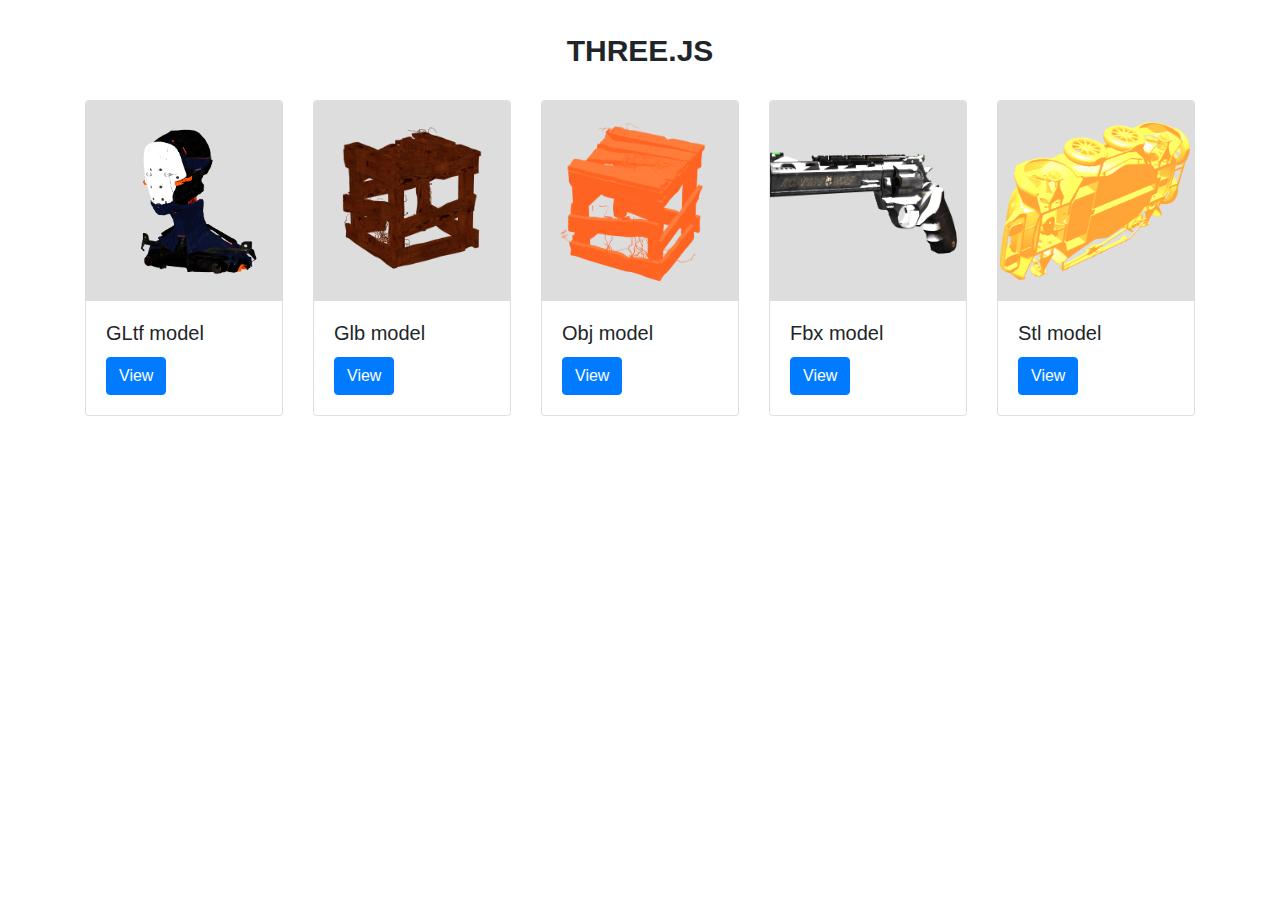
<file: index.html>
<!DOCTYPE html>
<html lang="en">

<head>
  <meta charset="UTF-8">
  <meta name="viewport" content="width=device-width, initial-scale=1.0">
  <link rel="stylesheet" href="https://maxcdn.bootstrapcdn.com/bootstrap/4.0.0/css/bootstrap.min.css"
    integrity="sha384-Gn5384xqQ1aoWXA+058RXPxPg6fy4IWvTNh0E263XmFcJlSAwiGgFAW/dAiS6JXm" crossorigin="anonymous">

  <title>Document</title>
  <style>
    img {
      width: 100%;
      height: 200px; 
      object-fit: cover;
    }
    .header {
      height: 100px;
      width: 100%;
      text-align: center;
      font-size: 30px;
      font-weight: bolder;
      font-family: 'Trebuchet MS', 'Lucida Sans Unicode', 'Lucida Grande', 'Lucida Sans', Arial, sans-serif;
      display: flex;
      align-items: center;
      justify-content: center;
    }
  </style>
</head>

<body>
  <div class='header'>
    THREE.JS
  </div>
  <div class='container'>
    <div class="row">
      <div class="col">
        <div class="card">
          <img class="card-img-top" src="/images/gltf.png" alt="GLTF">
          <div class="card-body">
            <h5 class="card-title">GLtf model</h5>
            <a href="/gltf.html" class="btn btn-primary">View</a>
          </div>
        </div>
      </div>
      <div class="col">
        <div class="card">
          <img class="card-img-top" src="/images/glb.png" alt="GLB">
          <div class="card-body">
            <h5 class="card-title">Glb model</h5>
            <a href="glb.html" class="btn btn-primary">View</a>
          </div>
        </div>
      </div>
      <div class="col">
        <div class="card">
          <img class="card-img-top" src="/images/obj.png" alt="OBJ">
          <div class="card-body">
            <h5 class="card-title">Obj model</h5>
            <a href="obj.html" class="btn btn-primary">View</a>
          </div>
        </div>
      </div>
      <div class="col">
        <div class="card">
          <img class="card-img-top" src="/images/fbx.png" alt="Fbx">
          <div class="card-body">
            <h5 class="card-title">Fbx model</h5>
            <a href="fbx.html" class="btn btn-primary">View</a>
          </div>
        </div>
      </div>
      <div class="col">
        <div class="card">
          <img class="card-img-top" src="/images/stl.png" alt="Card image cap">
          <div class="card-body">
            <h5 class="card-title">Stl model</h5>
            <a href="stl.html" class="btn btn-primary">View</a>
          </div>
        </div>
      </div>
    </div>
  </div>

  <script src="https://code.jquery.com/jquery-3.2.1.slim.min.js"
    integrity="sha384-KJ3o2DKtIkvYIK3UENzmM7KCkRr/rE9/Qpg6aAZGJwFDMVNA/GpGFF93hXpG5KkN"
    crossorigin="anonymous"></script>
  <script src="https://cdnjs.cloudflare.com/ajax/libs/popper.js/1.12.9/umd/popper.min.js"
    integrity="sha384-ApNbgh9B+Y1QKtv3Rn7W3mgPxhU9K/ScQsAP7hUibX39j7fakFPskvXusvfa0b4Q"
    crossorigin="anonymous"></script>
  <script src="https://maxcdn.bootstrapcdn.com/bootstrap/4.0.0/js/bootstrap.min.js"
    integrity="sha384-JZR6Spejh4U02d8jOt6vLEHfe/JQGiRRSQQxSfFWpi1MquVdAyjUar5+76PVCmYl"
    crossorigin="anonymous"></script>
</body>

</html>
</file>
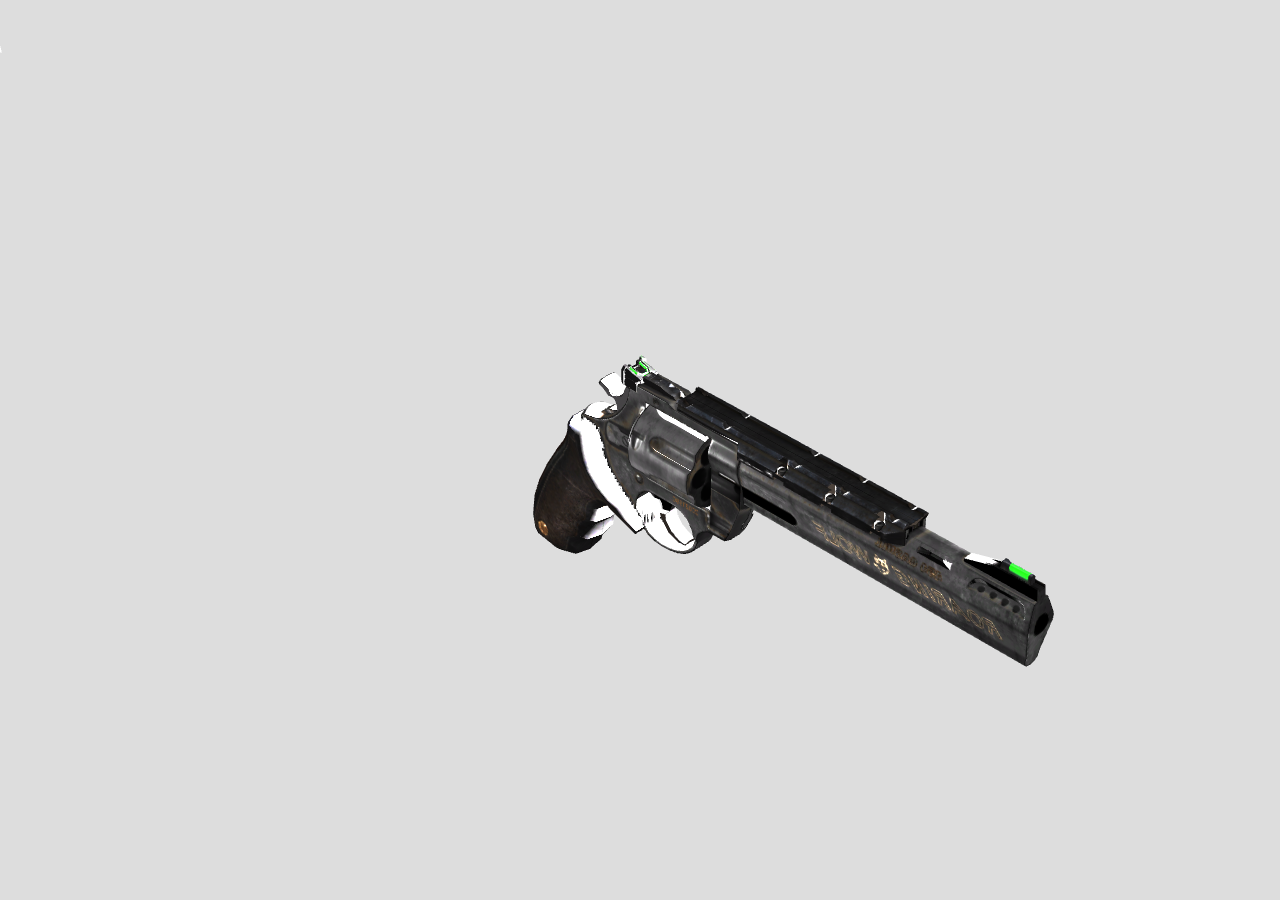
<file: fbx.html>
<!DOCTYPE html>
<html lang="en">

<head>
  <meta charset="UTF-8">
  <meta name="viewport" content="width=device-width, initial-scale=1.0">
  <title>Document</title>
  <link rel="stylesheet" type='text/css' href="./style.css" />
</head>

<body>
  <script type='module'>
    // import * as THREE from 'https://unpkg.com/three/build/three.module.js';
  </script>
  <script src="three/three.js"></script>
  <script src="three/fbxLoader.js"></script>
  <script src="three/control.js"></script>
  <script src="three/flate.js"></script>
  <script src='js/fbxscript.js'></script>
  <script src="three/userControl.js"></script>
</body >
</html >
</file>
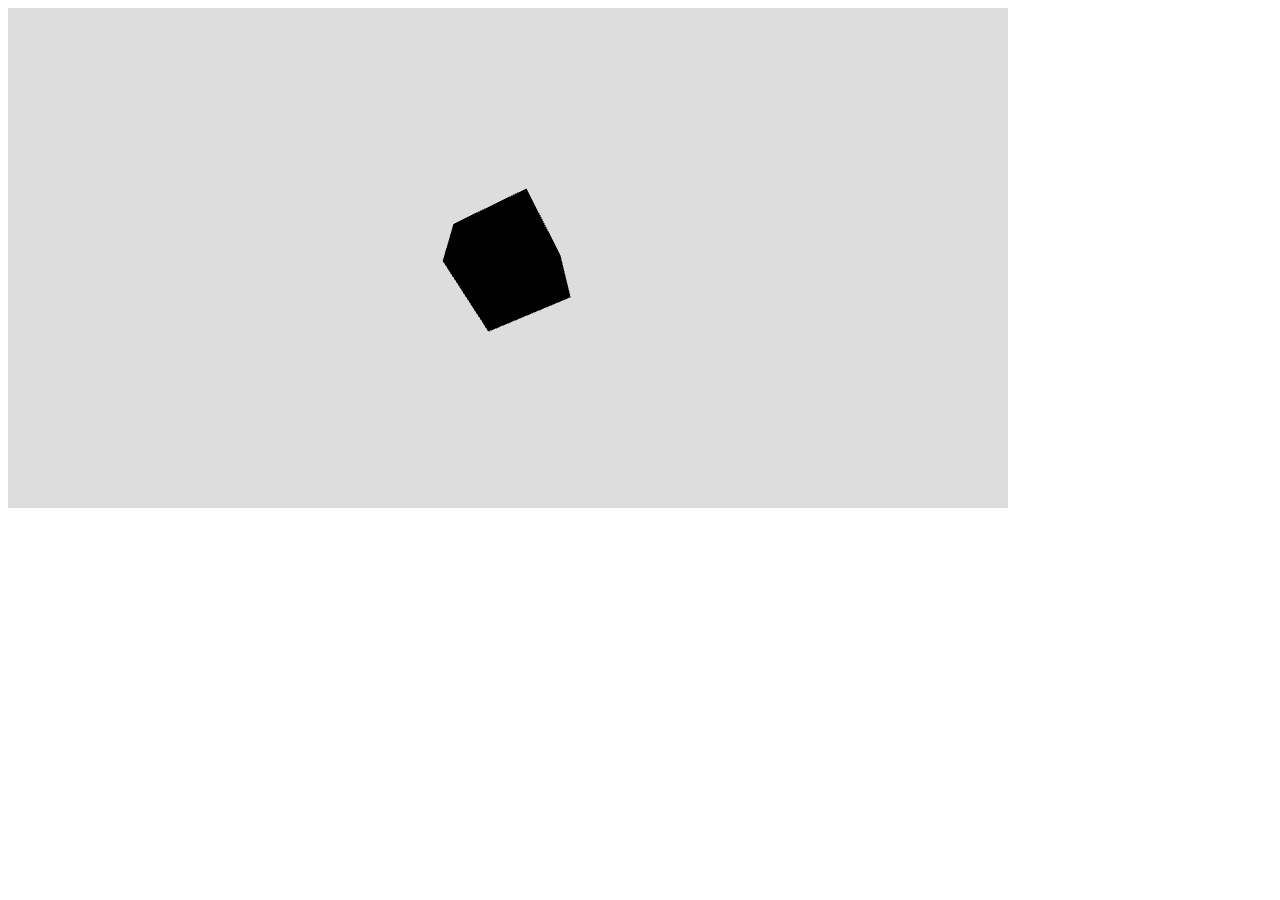
<file: free_geometry.html>
<!DOCTYPE html>
<html lang="en">
<head>
  <meta charset="UTF-8">
  <meta name="viewport" content="width=device-width, initial-scale=1.0">
  <title>Document</title>
</head>
<body>
  <script src="three/three.js"></script>
  <script src="three/control.js"></script>
  <script src='js/createGeometries.js'></script>
</body>
</html>
</file>
<file: style.css>
body {
  margin: 0 auto;
}
.container {
  width: 700px;
  height: 400px;
  border: 1px solid orange;
  margin: 0 auto;
}

.controller {
  position: fixed;
  top: 0;
  right:0;
}
</file>
